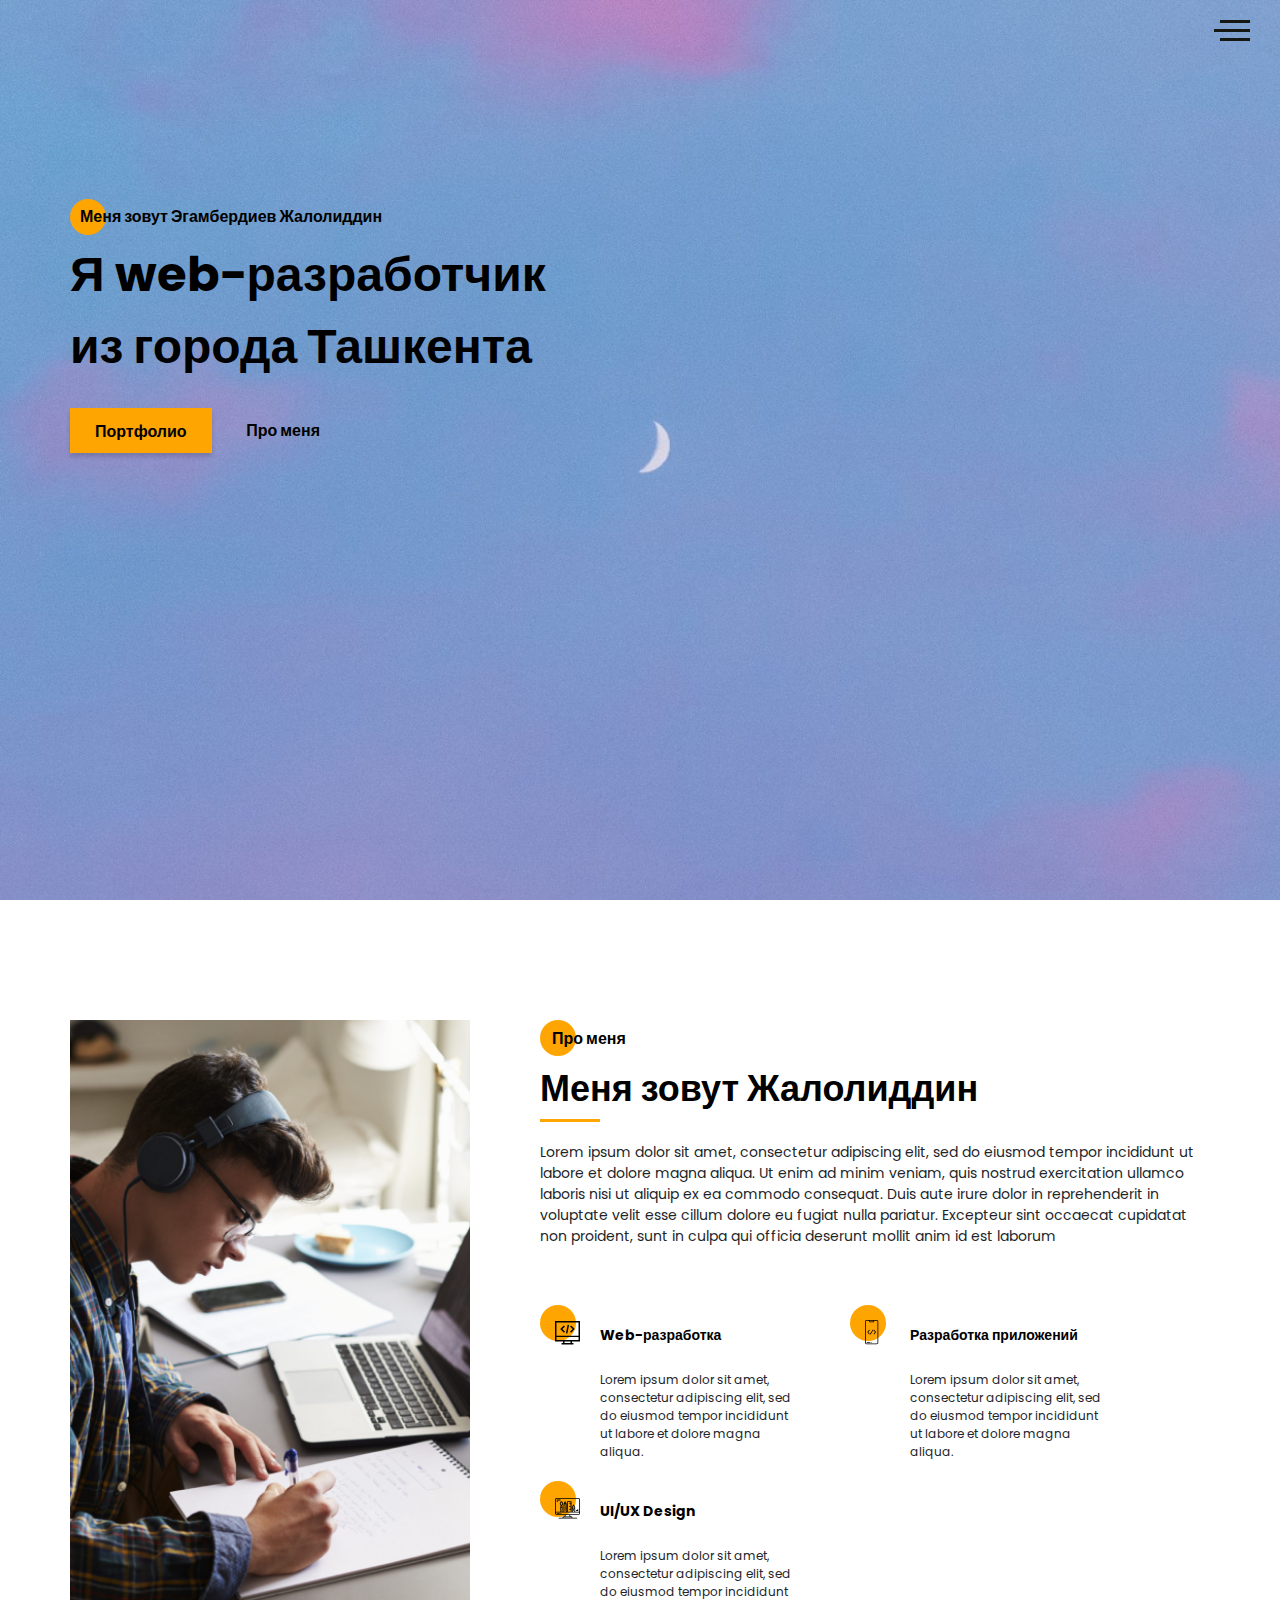
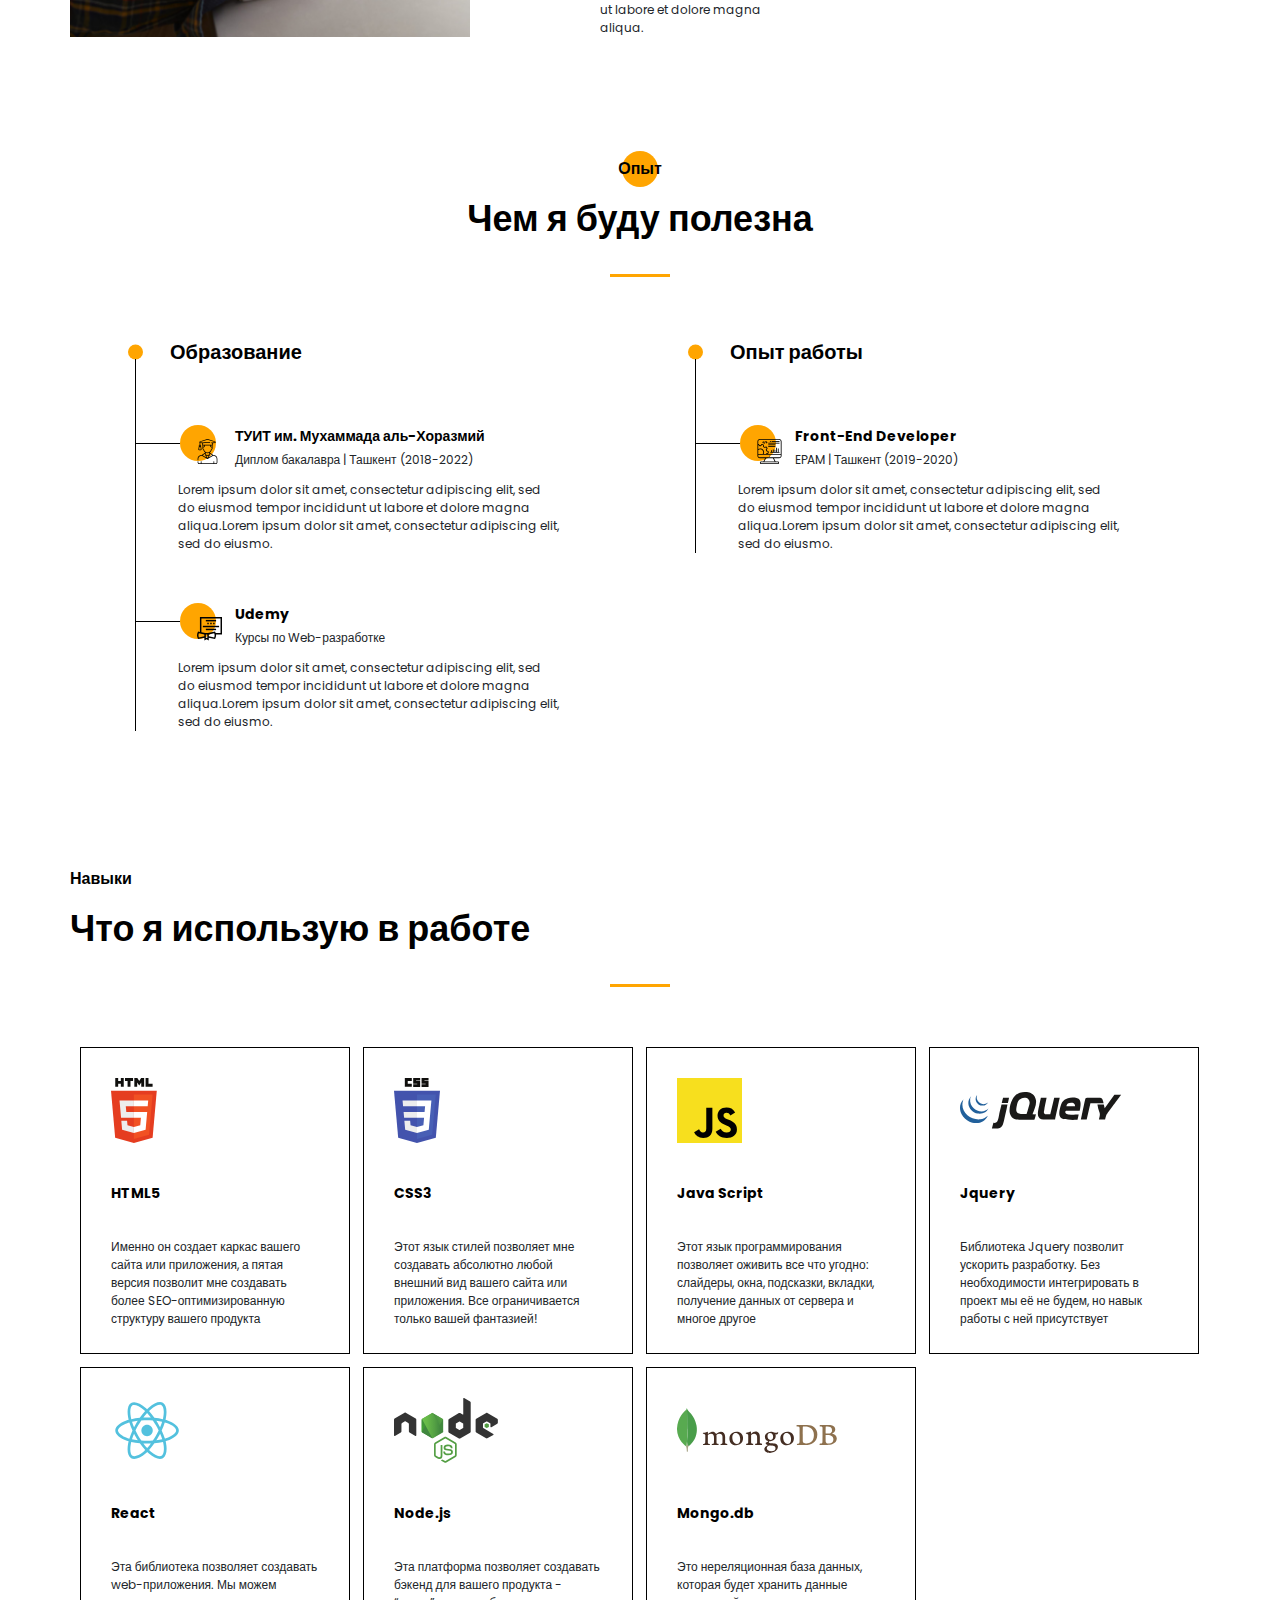
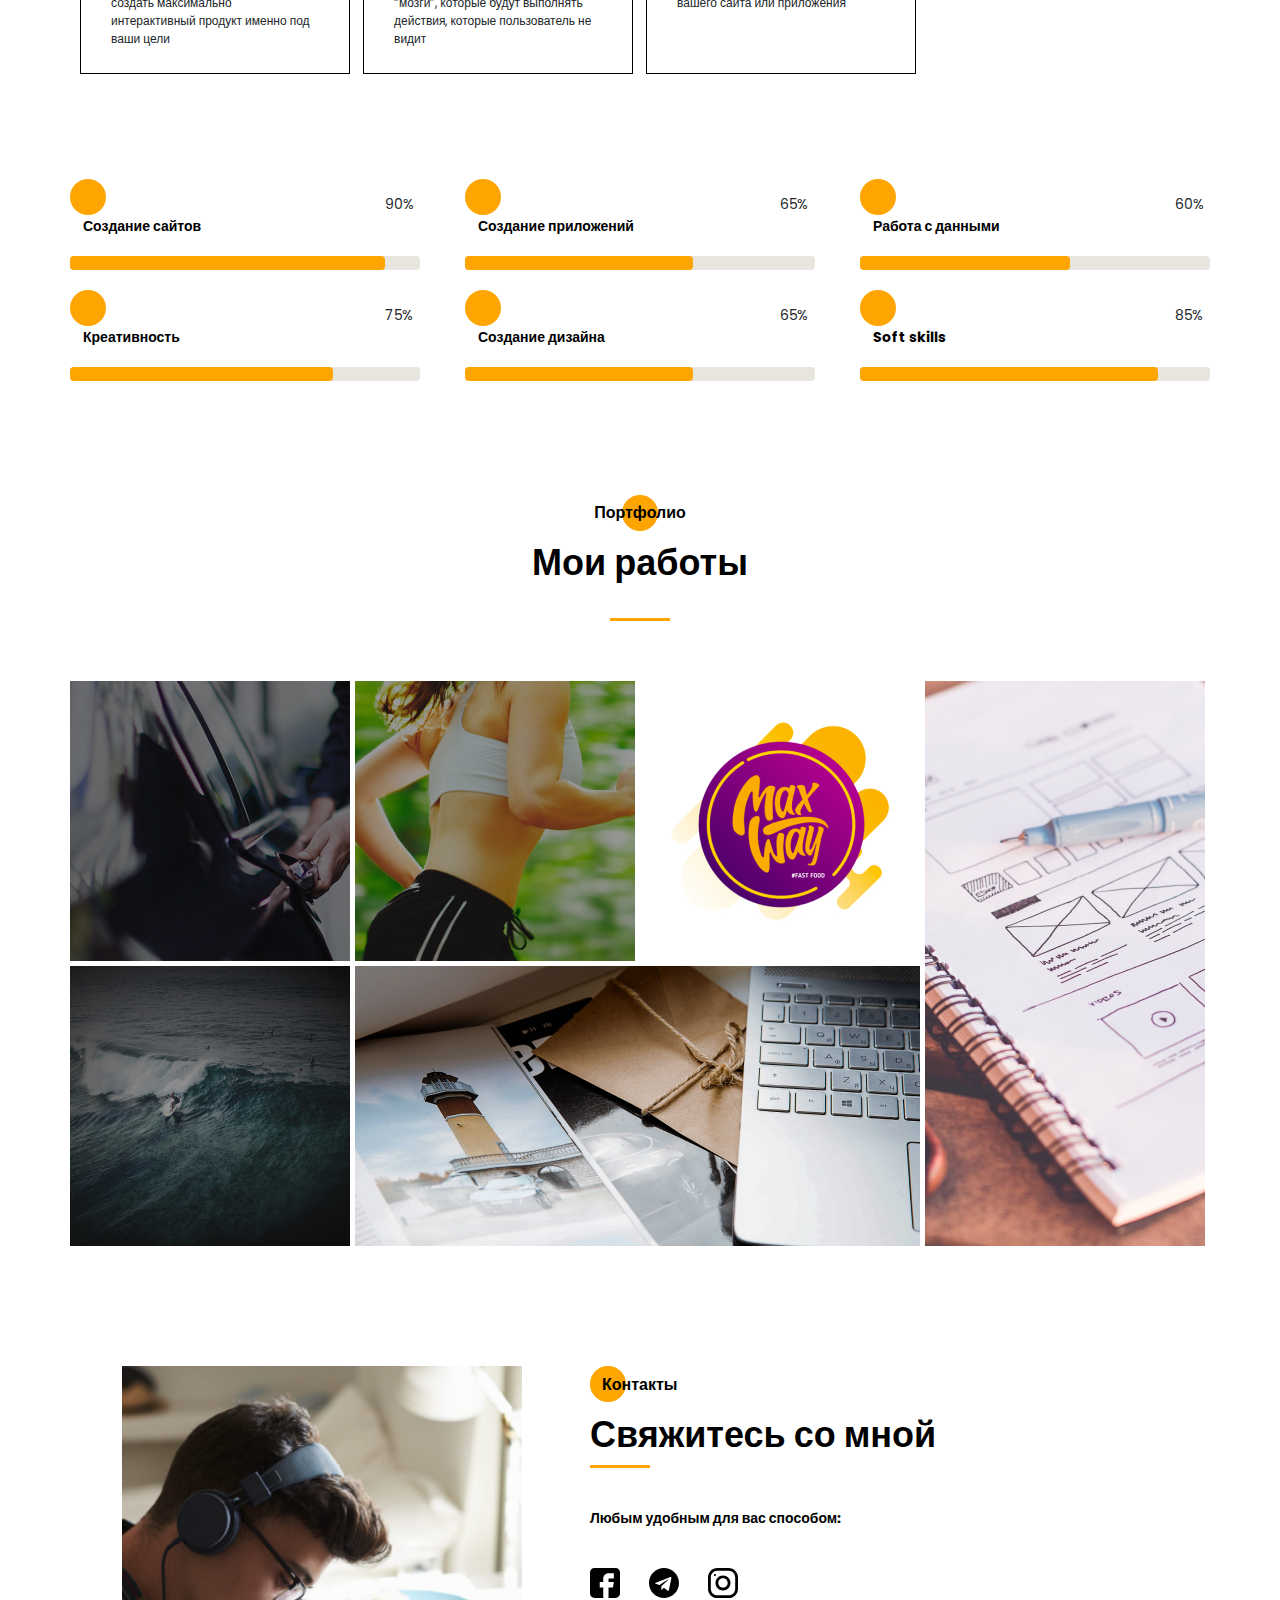
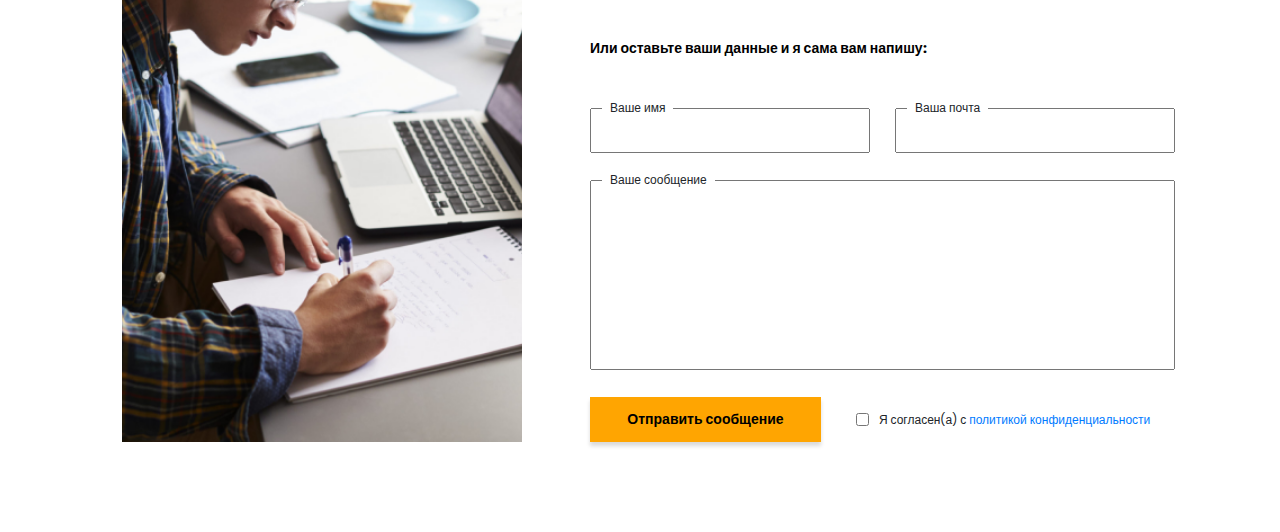
<file: index.html>
<!DOCTYPE html><html lang="ru"><head><meta name="msapplication-TileColor" content="#56dc97"><meta name="theme-color" content="#ffffff"><meta charset="UTF-8"><meta name="viewport" content="width=device-width,initial-scale=1"><meta http-equiv="X-UA-Compatible" content="ie=edge"><title>Portfolio</title><meta name="title" content="Мое портфолио"><meta name="description" content="Здесь вы сможете ознакомиться с моими работами и узнать больше обо мне"><!-- Open Graph / Facebook --><meta property="og:type" content="website"><meta property="og:url" content="https://metatags.io/"><meta property="og:title" content="Мое портфолио"><meta property="og:description" content="Здесь вы сможете ознакомиться с моими работами и узнать больше обо мне"><meta property="og:image" content="https://metatags.io/assets/meta-tags-16a33a6a8531e519cc0936fbba0ad904e52d35f34a46c97a2c9f6f7dd7d336f2.png"><!-- Twitter --><meta property="twitter:card" content="summary_large_image"><meta property="twitter:url" content="https://metatags.io/"><meta property="twitter:title" content="Мое портфолио"><meta property="twitter:description" content="Здесь вы сможете ознакомиться с моими работами и узнать больше обо мне"><meta property="twitter:image" content="https://metatags.io/assets/meta-tags-16a33a6a8531e519cc0936fbba0ad904e52d35f34a46c97a2c9f6f7dd7d336f2.png"><!-- Favicon  --><link rel="apple-touch-icon" sizes="57x57" href="icons/favicon//apple-icon-57x57.png"><link rel="apple-touch-icon" sizes="60x60" href="icons/favicon//apple-icon-60x60.png"><link rel="apple-touch-icon" sizes="72x72" href="icons/favicon//apple-icon-72x72.png"><link rel="apple-touch-icon" sizes="76x76" href="icons/favicon//apple-icon-76x76.png"><link rel="apple-touch-icon" sizes="114x114" href="icons/favicon//apple-icon-114x114.png"><link rel="apple-touch-icon" sizes="120x120" href="icons/favicon//apple-icon-120x120.png"><link rel="apple-touch-icon" sizes="144x144" href="icons/favicon//apple-icon-144x144.png"><link rel="apple-touch-icon" sizes="152x152" href="icons/favicon//apple-icon-152x152.png"><link rel="apple-touch-icon" sizes="180x180" href="icons/favicon//apple-icon-180x180.png"><link rel="icon" type="image/png" sizes="192x192" href="icons/favicon//android-icon-192x192.png"><link rel="icon" type="image/png" sizes="32x32" href="icons/favicon//favicon-32x32.png"><link rel="icon" type="image/png" sizes="96x96" href="icons/favicon//favicon-96x96.png"><link rel="icon" type="image/png" sizes="16x16" href="icons/favicon//favicon-16x16.png"><link rel="manifest" href="icons/favicon//manifest.json"><meta name="msapplication-TileColor" content="#ffffff"><meta name="msapplication-TileImage" content="icons/favicon//ms-icon-144x144.png"><meta name="theme-color" content="#ffffff"><link rel="stylesheet" href="css/style.min.css"></head><body><aside class="sidepanel"><a href="#" class="sidepanel__link"><svg width="20" height="20" viewBox="0 0 20 20" fill="none" xmlns="http://www.w3.org/2000/svg"><path d="M-7.46167e-07 2.92969L-1.28061e-07 17.0703C-5.74539e-08 18.6856 1.31439 20 2.92969 20L17.0703 20C18.6856 20 20 18.6856 20 17.0703L20 11.1719L12.9297 11.1719L12.9297 13.5156L9.41406 13.5156L9.41406 11.1719L7.03125 11.1719C5.09262 11.1719 3.51562 9.59488 3.51562 7.65625L3.51562 4.10156L7.03125 4.10156L7.03125 7.65625L9.41406 7.65625L9.41406 4.10156L12.9297 4.6875L12.9297 7.65625L20 7.65625L20 2.92969C20 1.31439 18.6856 -8.16774e-07 17.0703 -7.46167e-07L2.92969 -1.28061e-07C1.31439 -5.74539e-08 -8.16774e-07 1.31439 -7.46167e-07 2.92969Z" fill="#000"/></svg> </a><a href="#" class="sidepanel__link"><svg width="20" height="20" viewBox="0 0 20 20" fill="none" xmlns="http://www.w3.org/2000/svg"><path d="M-6.01032e-07 6.25L-2.73196e-07 13.75C-1.22337e-07 17.2012 2.79875 20 6.25 20L13.75 20C17.2013 20 20 17.2012 20 13.75L20 6.25C20 2.79875 17.2012 -7.51891e-07 13.75 -6.01032e-07L6.25 -2.73196e-07C2.79875 -1.22337e-07 -7.51891e-07 2.79875 -6.01032e-07 6.25ZM13.75 1.875C16.1625 1.875 18.125 3.8375 18.125 6.25L18.125 13.75C18.125 16.1625 16.1625 18.125 13.75 18.125L6.25 18.125C3.8375 18.125 1.875 16.1625 1.875 13.75L1.875 6.25C1.875 3.8375 3.8375 1.875 6.25 1.875L13.75 1.875Z" fill="#000"/><path d="M5 10C5 12.7612 7.23875 15 10 15C12.7613 15 15 12.7612 15 10C15 7.23875 12.7612 5 10 5C7.23875 5 5 7.23875 5 10ZM13.125 10C13.125 11.7225 11.7225 13.125 10 13.125C8.27625 13.125 6.875 11.7225 6.875 10C6.875 8.2775 8.27625 6.875 10 6.875C11.7225 6.875 13.125 8.2775 13.125 10Z" fill="#000"/><path d="M5.29123 4.625C5.29123 4.25704 4.99295 3.95875 4.62499 3.95875C4.25703 3.95875 3.95874 4.25704 3.95874 4.625C3.95874 4.99296 4.25703 5.29125 4.62499 5.29125C4.99295 5.29125 5.29123 4.99296 5.29123 4.625Z" fill="#000"/></svg> </a><a href="#" class="sidepanel__link"><svg width="19" height="20" viewBox="0 0 19 20" fill="none" xmlns="http://www.w3.org/2000/svg"><path d="M-4.37114e-07 10C-1.95608e-07 15.525 4.36167 20 9.74107 20C14.0457 20 17.6962 17.135 18.9832 13.1625C19.0749 12.6625 18.7734 12.4792 18.5148 12.4792C18.2835 12.4792 17.6706 12.4875 16.8585 12.4917C17.4459 15.2733 15.5517 15.86 15.5517 15.86C14.4274 16.315 14.1267 16.9725 14.1267 16.9725C13.5228 17.8783 13.5352 16.9025 13.5352 16.9025C13.603 15.8983 14.5389 15.3708 14.5389 15.3708C16.0283 14.4792 15.5979 13.03 15.3493 12.4583C14.719 12.3683 14.2903 12.1108 14.0466 11.825C13.8029 14.0458 12.9652 16.38 9.23304 16.38C8.16988 16.38 7.30085 15.9925 6.61933 15.3508C6.37316 15.4633 5.3827 15.8008 4.04116 15.2633C4.04116 15.2633 3.78012 14.4258 5.03988 12.5133C4.82345 11.7133 4.71606 10.8633 4.7111 10.0133C4.71606 9.16333 4.82345 8.31333 5.03988 7.51333C3.78012 5.61333 4.04116 4.77583 4.04116 4.77583C5.3827 4.23833 6.37316 4.57583 6.61933 4.67583C7.30085 4.03833 8.16988 3.65083 9.23304 3.65083C12.9752 3.65083 13.7987 5.98833 14.0383 8.21333C14.3307 7.86333 14.928 7.53833 15.8408 7.53833C17.1444 7.53833 18.1918 7.55083 18.5082 7.55083C18.7635 7.55083 19.0683 7.37583 18.9708 6.86333C17.692 2.8625 14.0391 -6.1367e-07 9.74107 -4.25796e-07C4.36167 -1.90655e-07 -6.7851e-07 4.4775 -4.37114e-07 10Z" fill="#000"/></svg></a><div class="sidepanel__divider"></div><div class="sidepanel__text"><span>Социальные сети</span></div></aside><div class="menu"><div class="menu__block"><div class="menu__close"><svg width="29" height="30" viewBox="0 0 29 30" fill="none" xmlns="http://www.w3.org/2000/svg"><path d="M17.1568 14.5231L28.4489 3.23075C29.1837 2.49623 29.1837 1.30861 28.4489 0.574085C27.7144 -0.160437 26.5267 -0.160437 25.7922 0.574085L14.4998 11.8665L3.20781 0.574085C2.47295 -0.160437 1.28567 -0.160437 0.551149 0.574085C-0.183716 1.30861 -0.183716 2.49623 0.551149 3.23075L11.8432 14.5231L0.551149 25.8155C-0.183716 26.55 -0.183716 27.7376 0.551149 28.4721C0.917206 28.8385 1.39852 29.0226 1.87948 29.0226C2.36045 29.0226 2.84141 28.8385 3.20781 28.4721L14.4998 17.1798L25.7922 28.4721C26.1586 28.8385 26.6396 29.0226 27.1205 29.0226C27.6015 29.0226 28.0825 28.8385 28.4489 28.4721C29.1837 27.7376 29.1837 26.55 28.4489 25.8155L17.1568 14.5231Z" fill="#000"/></svg></div><nav><ul class="menu__list"><li class="menu__link"><a href="#">ПРО МЕНЯ</a></li><li class="menu__link"><a href="#">МОЙ ОПЫТ</a></li><li class="menu__link"><a href="#">МОИ НАВЫКИ</a></li><li class="menu__link"><a href="#">МОИ РАБОТЫ</a></li><li class="menu__link"><a href="#">ПРАЙС-ЛИСТ</a></li><li class="menu__link"><a href="#">КОНТАКТЫ</a></li></ul></nav><div class="menu__social"><a href="#"><svg width="20" height="19" viewBox="0 0 20 19" fill="none" xmlns="http://www.w3.org/2000/svg"><path d="M10 0C4.475 0 0 4.36167 0 9.74107C0 14.0457 2.865 17.6962 6.8375 18.9832C7.3375 19.0749 7.52083 18.7734 7.52083 18.5148C7.52083 18.2835 7.5125 17.6706 7.50833 16.8585C4.72667 17.4459 4.14 15.5517 4.14 15.5517C3.685 14.4274 3.0275 14.1267 3.0275 14.1267C2.12167 13.5228 3.0975 13.5352 3.0975 13.5352C4.10167 13.603 4.62917 14.5389 4.62917 14.5389C5.52083 16.0283 6.97 15.5979 7.54167 15.3493C7.63167 14.719 7.88917 14.2903 8.175 14.0466C5.95417 13.8029 3.62 12.9652 3.62 9.23304C3.62 8.16988 4.0075 7.30085 4.64917 6.61934C4.53667 6.37317 4.19917 5.3827 4.73667 4.04116C4.73667 4.04116 5.57417 3.78012 7.48667 5.03988C8.28667 4.82345 9.13667 4.71606 9.98667 4.7111C10.8367 4.71606 11.6867 4.82345 12.4867 5.03988C14.3867 3.78012 15.2242 4.04116 15.2242 4.04116C15.7617 5.3827 15.4242 6.37317 15.3242 6.61934C15.9617 7.30085 16.3492 8.16988 16.3492 9.23304C16.3492 12.9752 14.0117 13.7987 11.7867 14.0383C12.1367 14.3307 12.4617 14.928 12.4617 15.8408C12.4617 17.1444 12.4492 18.1918 12.4492 18.5082C12.4492 18.7635 12.6242 19.0683 13.1367 18.9708C17.1375 17.692 20 14.0391 20 9.74107C20 4.36167 15.5225 0 10 0Z" fill="#000"/></svg> </a><a href="#"><svg width="20" height="20" viewBox="0 0 20 20" fill="none" xmlns="http://www.w3.org/2000/svg"><path d="M17.0698 0L2.9292 0C1.3139 0 -0.000488281 1.31439 -0.000488281 2.92969L-0.000488281 17.0703C-0.000488281 18.6856 1.3139 20 2.9292 20L8.82764 20L8.82764 12.9297L6.48389 12.9297L6.48389 9.41406L8.82764 9.41406L8.82764 7.03125C8.82764 5.09262 10.4046 3.51563 12.3433 3.51563L15.8979 3.51563L15.8979 7.03125L12.3433 7.03125L12.3433 9.41406L15.8979 9.41406L15.312 12.9297L12.3433 12.9297L12.3433 20L17.0698 20C18.6851 20 19.9995 18.6856 19.9995 17.0703L19.9995 2.92969C19.9995 1.31439 18.6851 0 17.0698 0Z" fill="#000"/></svg> </a><a href="#"><svg width="20" height="20" viewBox="0 0 20 20" fill="none" xmlns="http://www.w3.org/2000/svg"><path d="M-6.01032e-07 6.25L-2.73196e-07 13.75C-1.22337e-07 17.2012 2.79875 20 6.25 20L13.75 20C17.2013 20 20 17.2012 20 13.75L20 6.25C20 2.79875 17.2012 -7.51891e-07 13.75 -6.01032e-07L6.25 -2.73196e-07C2.79875 -1.22337e-07 -7.51891e-07 2.79875 -6.01032e-07 6.25ZM13.75 1.875C16.1625 1.875 18.125 3.8375 18.125 6.25L18.125 13.75C18.125 16.1625 16.1625 18.125 13.75 18.125L6.25 18.125C3.8375 18.125 1.875 16.1625 1.875 13.75L1.875 6.25C1.875 3.8375 3.8375 1.875 6.25 1.875L13.75 1.875Z" fill="black"/><path d="M5 10C5 12.7612 7.23875 15 10 15C12.7613 15 15 12.7612 15 10C15 7.23875 12.7612 5 10 5C7.23875 5 5 7.23875 5 10ZM13.125 10C13.125 11.7225 11.7225 13.125 10 13.125C8.27625 13.125 6.875 11.7225 6.875 10C6.875 8.2775 8.27625 6.875 10 6.875C11.7225 6.875 13.125 8.2775 13.125 10Z" fill="#000"/><path d="M5.29123 4.625C5.29123 4.25704 4.99295 3.95875 4.62499 3.95875C4.25703 3.95875 3.95874 4.25704 3.95874 4.625C3.95874 4.99296 4.25703 5.29125 4.62499 5.29125C4.99295 5.29125 5.29123 4.99296 5.29123 4.625Z" fill="#000"/></svg></a></div></div><div class="menu__overlay"></div></div><section class="promo"><div class="hamburger"><span></span> <span class="long"></span> <span></span></div><div class="container"><div class="title title_fz16 promo__subtitile">Меня зовут Эгамбердиев Жалолиддин</div><h1 class="title_fz48 promo__title">Я web-разработчик<br>из города Ташкента</h1><div class="promo__btns"><a href="#" class="promo__link btn">Портфолио</a> <a href="#" class="promo__link">Про меня</a></div></div></section><section class="about"><div class="container"><div class="about__wrapper"><div class="about__photo"><img src="img/main_photo.jpg" alt="photo" class="about__photo"></div><div class="about__descr"><h2 class="title title_fz16 about__title">Про меня</h2><div class="title title_fz36 about__subtitle">Меня зовут Жалолиддин</div><div class="divider"></div><p class="about__text">Lorem ipsum dolor sit amet, consectetur adipiscing elit, sed do eiusmod tempor incididunt ut labore et dolore magna aliqua. Ut enim ad minim veniam, quis nostrud exercitation ullamco laboris nisi ut aliquip ex ea commodo consequat. Duis aute irure dolor in reprehenderit in voluptate velit esse cillum dolore eu fugiat nulla pariatur. Excepteur sint occaecat cupidatat non proident, sunt in culpa qui officia deserunt mollit anim id est laborum</p></div><div class="about__skills"><div class="about__skills-item"><div class="about__skills-circle"><img src="icons/about_me/web_development.svg" alt="web-dev"></div><div><div class="title title_fz14">Web-разработка</div><div class="about__skills-text">Lorem ipsum dolor sit amet, consectetur adipiscing elit, sed do eiusmod tempor incididunt ut labore et dolore magna aliqua.</div></div></div><div class="about__skills-item"><div class="about__skills-circle"><img src="icons/about_me/mobile_dev.svg" alt="mobile-dev"></div><div><div class="title title_fz14">Разработка приложений</div><div class="about__skills-text">Lorem ipsum dolor sit amet, consectetur adipiscing elit, sed do eiusmod tempor incididunt ut labore et dolore magna aliqua.</div></div></div><div class="about__skills-item"><div class="about__skills-circle"><img src="icons/about_me/design.svg" alt="design"></div><div><div class="title title_fz14">UI/UX Design</div><div class="about__skills-text">Lorem ipsum dolor sit amet, consectetur adipiscing elit, sed do eiusmod tempor incididunt ut labore et dolore magna aliqua.</div></div></div></div></div></div></section><section class="resume"><div class="container"><h2 class="title title_fz16 resume__title">Опыт</h2><div class="title title_fz36 resume__subtitle">Чем я буду полезна</div><div class="divider"></div><div class="resume__wrapper"><div class="resume__column"><h3 class="title title_fz20 resume__column-title">Образование</h3><ul><li><div class="resume__item"><div class="resume__item-head"><div class="resume__item-icon"><img src="icons/experience/university.svg" alt="university"></div><h4 class="title title_fz14">ТУИТ им. Мухаммада аль-Хоразмий</h4><div class="resume__item-location">Диплом бакалавра | Ташкент (2018-2022)</div></div><div class="resume__item-body">Lorem ipsum dolor sit amet, consectetur adipiscing elit, sed do eiusmod tempor incididunt ut labore et dolore magna aliqua.Lorem ipsum dolor sit amet, consectetur adipiscing elit, sed do eiusmo.</div></div></li><li><div class="resume__item"><div class="resume__item-head"><div class="resume__item-icon"><img src="icons/experience/courses.svg" alt="courses"></div><h4 class="title title_fz14">Udemy</h4><div class="resume__item-location">Курсы по Web-разработке</div></div><div class="resume__item-body">Lorem ipsum dolor sit amet, consectetur adipiscing elit, sed do eiusmod tempor incididunt ut labore et dolore magna aliqua.Lorem ipsum dolor sit amet, consectetur adipiscing elit, sed do eiusmo.</div></div></li></ul></div><div class="resume__column"><h3 class="title title_fz20 resume__column-title">Опыт работы</h3><ul><li><div class="resume__item"><div class="resume__item-head"><div class="resume__item-icon"><img src="icons/experience/developer.svg" alt="developer"></div><h4 class="title title_fz14">Front-End Developer</h4><div class="resume__item-location">EPAM | Ташкент (2019-2020)</div></div><div class="resume__item-body">Lorem ipsum dolor sit amet, consectetur adipiscing elit, sed do eiusmod tempor incididunt ut labore et dolore magna aliqua.Lorem ipsum dolor sit amet, consectetur adipiscing elit, sed do eiusmo.</div></div></li></ul></div></div></div></section><section class="skills"><div class="container"><h2 class="title title_fz16 skills__title">Навыки</h2><div class="title title_fz36 skills__subtitle">Что я использую в работе</div><div class="divider"></div><div class="skills__items"><div class="skills__item"><div class="skills__item-img"><img src="icons/skills/html5.svg" alt="html5"></div><h3 class="title title_fz14">HTML5</h3><p>Именно он создает каркас вашего сайта или приложения, а пятая версия позволит мне создавать более SEO-оптимизированную структуру вашего продукта</p></div><div class="skills__item"><div class="skills__item-img"><img src="icons/skills/css3.svg" alt="css3"></div><h3 class="title title_fz14">CSS3</h3><p>Этот язык стилей позволяет мне создавать абсолютно любой внешний вид вашего сайта или приложения. Все ограничивается только вашей фантазией!</p></div><div class="skills__item"><div class="skills__item-img"><img src="icons/skills/js.svg" alt="java script"></div><h3 class="title title_fz14">Java Script</h3><p>Этот язык программирования позволяет оживить все что угодно: слайдеры, окна, подсказки, вкладки, получение данных от сервера и многое другое</p></div><div class="skills__item"><div class="skills__item-img"><img src="icons/skills/jquery.svg" alt="Jquery"></div><h3 class="title title_fz14">Jquery</h3><p>Библиотека Jquery позволит ускорить разработку. Без необходимости интегрировать в проект мы её не будем, но навык работы с ней присутствует</p></div><div class="skills__item"><div class="skills__item-img"><img src="icons/skills/react.svg" alt="React"></div><h3 class="title title_fz14">React</h3><p>Эта библиотека позволяет создавать web-приложения. Мы можем создать максимально интерактивный продукт именно под ваши цели</p></div><div class="skills__item"><div class="skills__item-img"><img src="icons/skills/node.js.svg" alt="Node.js"></div><h3 class="title title_fz14">Node.js</h3><p>Эта платформа позволяет создавать бэкенд для вашего продукта - “мозги”, которые будут выполнять действия, которые пользователь не видит</p></div><div class="skills__item"><div class="skills__item-img"><img src="icons/skills/mongo.db.svg" alt="Mongo.db"></div><h3 class="title title_fz14">Mongo.db</h3><p>Это нереляционная база данных, которая будет хранить данные вашего сайта или приложения</p></div></div><div class="skills__ratings"><div class="skills__ratings-item"><div class="title title_fz14 skills__ratings-title">Создание сайтов</div><div class="skills__ratings-counter">90%</div><div class="skills__ratings-line"><span></span></div></div><div class="skills__ratings-item"><div class="title title_fz14 skills__ratings-title">Создание приложений</div><div class="skills__ratings-counter">65%</div><div class="skills__ratings-line"><span></span></div></div><div class="skills__ratings-item"><div class="title title_fz14 skills__ratings-title">Работа с данными</div><div class="skills__ratings-counter">60%</div><div class="skills__ratings-line"><span></span></div></div><div class="skills__ratings-item"><div class="title title_fz14 skills__ratings-title">Креативность</div><div class="skills__ratings-counter">75%</div><div class="skills__ratings-line"><span></span></div></div><div class="skills__ratings-item"><div class="title title_fz14 skills__ratings-title">Создание дизайна</div><div class="skills__ratings-counter">65%</div><div class="skills__ratings-line"><span></span></div></div><div class="skills__ratings-item"><div class="title title_fz14 skills__ratings-title">Soft skills</div><div class="skills__ratings-counter">85%</div><div class="skills__ratings-line"><span></span></div></div></div></div></section><section class="portfolio"><div class="container"><h2 class="title title_fz16 title__section-title">Портфолио</h2><div class="title title_fz36 title__section-subtitle">Мои работы</div><div class="divider"></div><div class="portfolio__wrapper"><a target="_blank" href="https://uber-taxi.netlify.app/#" class="portfolio__item"><img src="img/works/uber.jpg" alt="uber"> </a><a href="#" class="portfolio__item"><img src="img/works/pulse.jpg" alt="pulse"> </a><a target="_blank" href="https://maxwayone.netlify.app/#" class="portfolio__item"><img src="img/works/maxway.jpg" alt="test"> </a><a href="#" class="portfolio__item vertical"><img src="img/works/plans.jpg" alt="test"> </a><a target="_blank" href="https://go-surf-go.netlify.app/" class="portfolio__item"><img src="img/works/header-bg.jpg" alt="test"> </a><a href="#" class="portfolio__item horizonal"><img src="img/works/mac.jpg" alt="test"></a></div></div></section><!-- <section class="price">
        <div class="container">
            <h2 class="title title_fz16 title__section-title">Прайс-лист</h2>
            <div class="divider"></div>
    
            <div class="price__wrapper">
                <div class="price__item">
                    <div class="price__type">Landing-page</div>
                    <div class="price__count">от  95$.</div>
                    <div class="price__descr">
                        Одностраничный сайт для презентации услуг/товаров/...
                    </div>
                </div>
                <div class="price__item">
                    <div class="price__type">Web-приложение</div>
                    <div class="price__count">от 290$.</div>
                    <div class="price__descr">
                        Приложение внутри браузера для лучшего комфорта
                    </div>
                </div>
                <div class="price__item">
                    <div class="price__type">Корпоративный сайт</div>
                    <div class="price__count">от 250$.</div>
                    <div class="price__descr">
                        Сайт для вашего бизнеса или компании
                    </div>
                </div>
                <div class="price__item">
                    <div class="price__type">Android/IOS Приложение</div>
                    <div class="price__count">от 180$.</div>
                    <div class="price__descr">
                        Приложение для смартфона любой ОС
                    </div>
                </div>
                <div class="price__item">
                    <div class="price__type">Интернет-магазин</div>
                    <div class="price__count">от 360$.</div>
                    <div class="price__descr">
                        Инструмент для ваших продаж в сети
                    </div>
                </div>
                <div class="price__item">
                    <div class="price__type">Дизайн</div>
                    <div class="price__count">Индивидуально</div>
                    <div class="price__descr">
                        Создам дизайн для вашего сайта/приложения...
                    </div>
                </div>
            </div>
        </div>
    </section> --><section class="contacts"><div class="container"><div class="contacts__wrapper"><div class="contacts__photo"><img src="img/main_photo.jpg" alt="photo"></div><div class="contacts__descr"><h2 class="title title_fz16 contacts__title">Контакты</h2><div class="title title_fz36 contacts__subtitle">Свяжитесь со мной</div><div class="divider"></div><div class="title title_fz14 contacts__text">Любым удобным для вас способом:</div><div class="contacts__social"><a href="#" class="contacts__link"><img src="icons/social/facebook_straight.svg" alt="facebook"> </a><a target="_blank" href="https://t.me/jaloldcoder" class="contacts__link"><img src="icons/social/telegram.svg" alt="telegram"> </a><a href="#" class="contacts__link"><img src="icons/social/instagram_straight.svg" alt="instagram"></a></div><div class="title title_fz14 contacts__text">Или оставьте ваши данные и я сама вам напишу:</div><form action="#" class="contacts__form"><div class="contacts__input"><input required name="name" id="name" type="text"> <label for="name">Ваше имя</label></div><div class="contacts__input"><input required name="email" id="email" type="email"> <label for="email">Ваша почта</label></div><div class="contacts__textarea"><textarea name="text" id="text"></textarea> <label for="text">Ваше сообщение</label></div><div class="contacts__triggers"><button class="contacts__btn btn">Отправить сообщение</button><div class="contacts__policy"><input required type="checkbox"> <span>Я согласен(а) с <a target="_blank" href="/policy.html">политикой конфиденциальности</a></span></div></div></form></div></div></div></section><script src="js/script.js"></script></body></html>
</file>
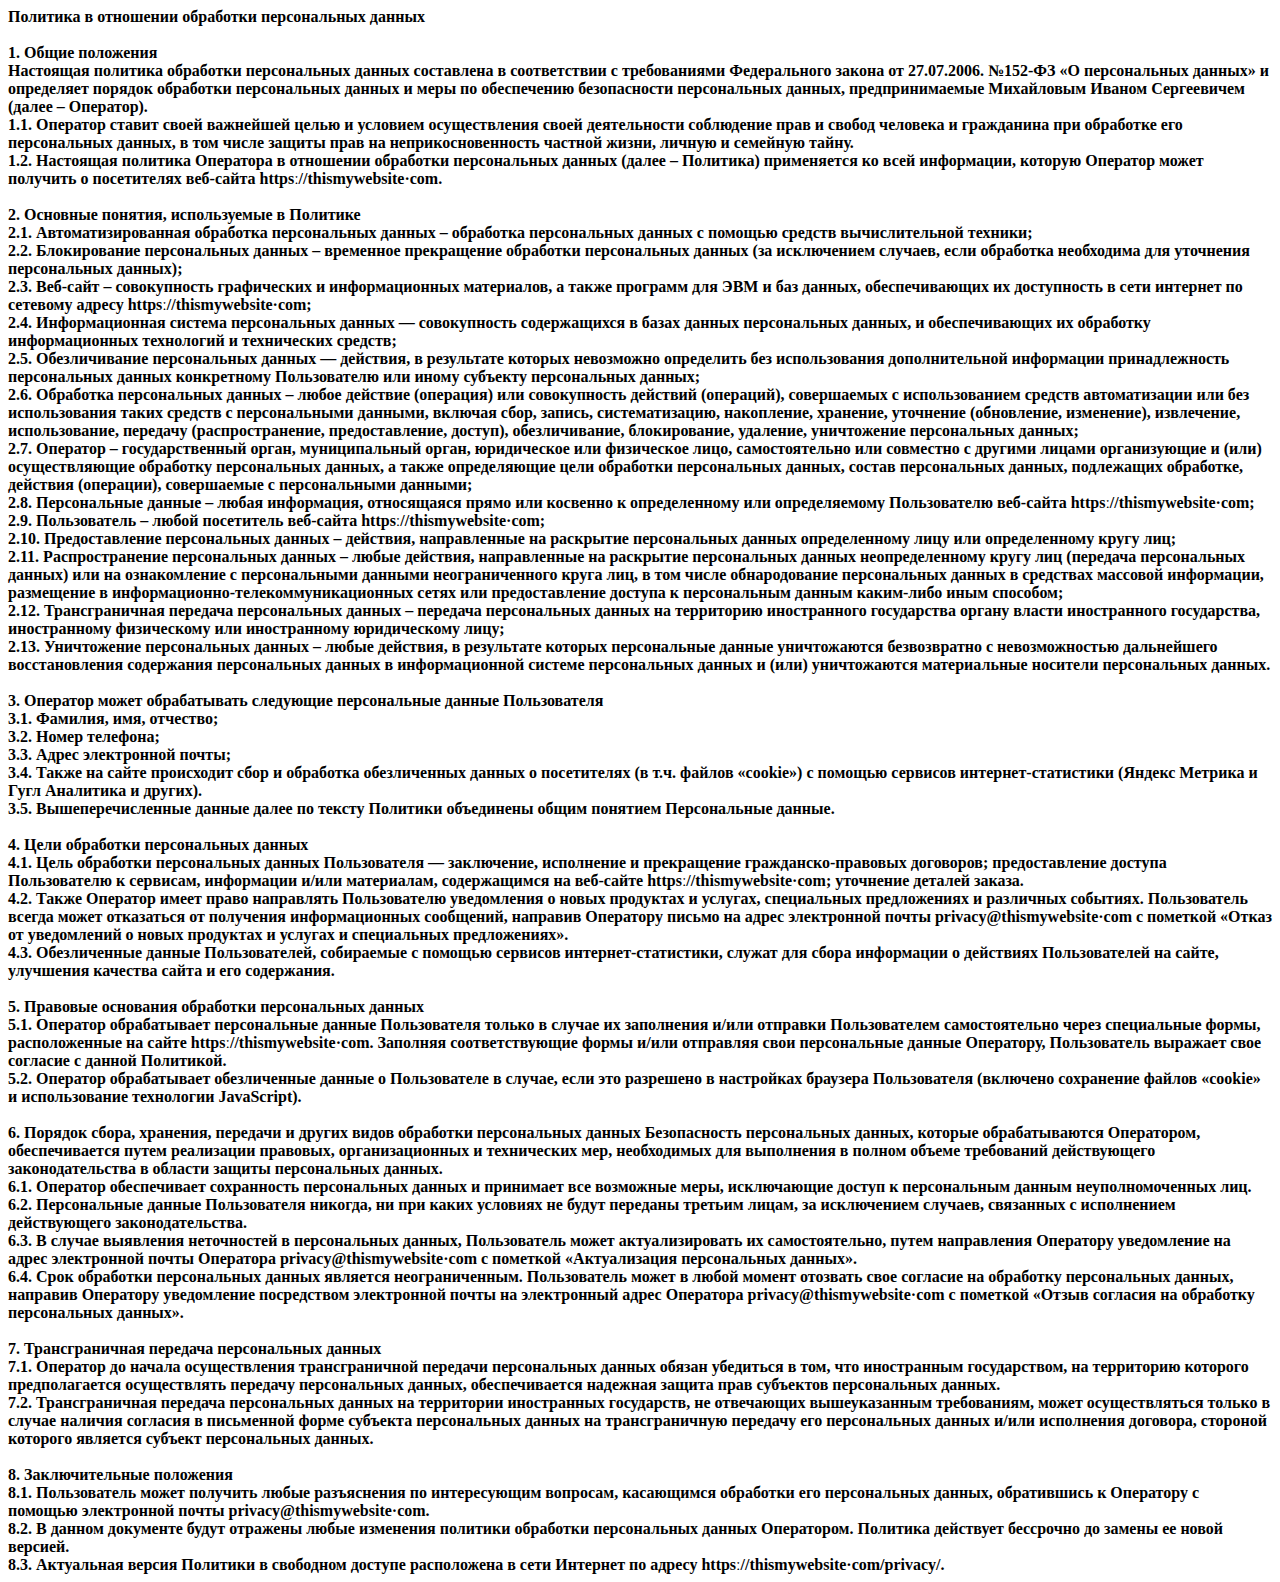
<file: policy.html>
<!DOCTYPE html><html lang="ru"><head><meta charset="UTF-8"><meta http-equiv="X-UA-Compatible" content="IE=edge"><meta name="viewport" content="width=device-width,initial-scale=1"><title>Policy</title><!-- Favicon  --><link rel="apple-touch-icon" sizes="57x57" href="icons/favicon//apple-icon-57x57.png"><link rel="apple-touch-icon" sizes="60x60" href="icons/favicon//apple-icon-60x60.png"><link rel="apple-touch-icon" sizes="72x72" href="icons/favicon//apple-icon-72x72.png"><link rel="apple-touch-icon" sizes="76x76" href="icons/favicon//apple-icon-76x76.png"><link rel="apple-touch-icon" sizes="114x114" href="icons/favicon//apple-icon-114x114.png"><link rel="apple-touch-icon" sizes="120x120" href="icons/favicon//apple-icon-120x120.png"><link rel="apple-touch-icon" sizes="144x144" href="icons/favicon//apple-icon-144x144.png"><link rel="apple-touch-icon" sizes="152x152" href="icons/favicon//apple-icon-152x152.png"><link rel="apple-touch-icon" sizes="180x180" href="icons/favicon//apple-icon-180x180.png"><link rel="icon" type="image/png" sizes="192x192" href="icons/favicon//android-icon-192x192.png"><link rel="icon" type="image/png" sizes="32x32" href="icons/favicon//favicon-32x32.png"><link rel="icon" type="image/png" sizes="96x96" href="icons/favicon//favicon-96x96.png"><link rel="icon" type="image/png" sizes="16x16" href="icons/favicon//favicon-16x16.png"><link rel="manifest" href="icons/favicon//manifest.json"><meta name="msapplication-TileColor" content="#ffffff"><meta name="msapplication-TileImage" content="icons/favicon//ms-icon-144x144.png"><meta name="theme-color" content="#ffffff"></head><body style="font-weight: bold;
             font-size: 16px;
             padding-top: -20px;">Политика в отношении обработки персональных данных<br><br>1. Общие положения<br>Настоящая политика обработки персональных данных составлена в соответствии с требованиями Федерального закона от 27.07.2006. №152-ФЗ «О персональных данных» и определяет порядок обработки персональных данных и меры по обеспечению безопасности персональных данных, предпринимаемые Михайловым Иваном Сергеевичем (далее – Оператор).<br>1.1. Оператор ставит своей важнейшей целью и условием осуществления своей деятельности соблюдение прав и свобод человека и гражданина при обработке его персональных данных, в том числе защиты прав на неприкосновенность частной жизни, личную и семейную тайну.<br>1.2. Настоящая политика Оператора в отношении обработки персональных данных (далее – Политика) применяется ко всей информации, которую Оператор может получить о посетителях веб-сайта httpsː//thismywebsite·com.<br><br>2. Основные понятия, используемые в Политике<br>2.1. Автоматизированная обработка персональных данных – обработка персональных данных с помощью средств вычислительной техники;<br>2.2. Блокирование персональных данных – временное прекращение обработки персональных данных (за исключением случаев, если обработка необходима для уточнения персональных данных);<br>2.3. Веб-сайт – совокупность графических и информационных материалов, а также программ для ЭВМ и баз данных, обеспечивающих их доступность в сети интернет по сетевому адресу httpsː//thismywebsite·com;<br>2.4. Информационная система персональных данных — совокупность содержащихся в базах данных персональных данных, и обеспечивающих их обработку информационных технологий и технических средств;<br>2.5. Обезличивание персональных данных — действия, в результате которых невозможно определить без использования дополнительной информации принадлежность персональных данных конкретному Пользователю или иному субъекту персональных данных;<br>2.6. Обработка персональных данных – любое действие (операция) или совокупность действий (операций), совершаемых с использованием средств автоматизации или без использования таких средств с персональными данными, включая сбор, запись, систематизацию, накопление, хранение, уточнение (обновление, изменение), извлечение, использование, передачу (распространение, предоставление, доступ), обезличивание, блокирование, удаление, уничтожение персональных данных;<br>2.7. Оператор – государственный орган, муниципальный орган, юридическое или физическое лицо, самостоятельно или совместно с другими лицами организующие и (или) осуществляющие обработку персональных данных, а также определяющие цели обработки персональных данных, состав персональных данных, подлежащих обработке, действия (операции), совершаемые с персональными данными;<br>2.8. Персональные данные – любая информация, относящаяся прямо или косвенно к определенному или определяемому Пользователю веб-сайта httpsː//thismywebsite·com;<br>2.9. Пользователь – любой посетитель веб-сайта httpsː//thismywebsite·com;<br>2.10. Предоставление персональных данных – действия, направленные на раскрытие персональных данных определенному лицу или определенному кругу лиц;<br>2.11. Распространение персональных данных – любые действия, направленные на раскрытие персональных данных неопределенному кругу лиц (передача персональных данных) или на ознакомление с персональными данными неограниченного круга лиц, в том числе обнародование персональных данных в средствах массовой информации, размещение в информационно-телекоммуникационных сетях или предоставление доступа к персональным данным каким-либо иным способом;<br>2.12. Трансграничная передача персональных данных – передача персональных данных на территорию иностранного государства органу власти иностранного государства, иностранному физическому или иностранному юридическому лицу;<br>2.13. Уничтожение персональных данных – любые действия, в результате которых персональные данные уничтожаются безвозвратно с невозможностью дальнейшего восстановления содержания персональных данных в информационной системе персональных данных и (или) уничтожаются материальные носители персональных данных.<br><br>3. Оператор может обрабатывать следующие персональные данные Пользователя<br>3.1. Фамилия, имя, отчество;<br>3.2. Номер телефона;<br>3.3. Адрес электронной почты;<br>3.4. Также на сайте происходит сбор и обработка обезличенных данных о посетителях (в т.ч. файлов «cookie») с помощью сервисов интернет-статистики (Яндекс Метрика и Гугл Аналитика и других).<br>3.5. Вышеперечисленные данные далее по тексту Политики объединены общим понятием Персональные данные.<br><br>4. Цели обработки персональных данных<br>4.1. Цель обработки персональных данных Пользователя — заключение, исполнение и прекращение гражданско-правовых договоров; предоставление доступа Пользователю к сервисам, информации и/или материалам, содержащимся на веб-сайте httpsː//thismywebsite·com; уточнение деталей заказа.<br>4.2. Также Оператор имеет право направлять Пользователю уведомления о новых продуктах и услугах, специальных предложениях и различных событиях. Пользователь всегда может отказаться от получения информационных сообщений, направив Оператору письмо на адрес электронной почты privacy@thismywebsite·com с пометкой «Отказ от уведомлений о новых продуктах и услугах и специальных предложениях».<br>4.3. Обезличенные данные Пользователей, собираемые с помощью сервисов интернет-статистики, служат для сбора информации о действиях Пользователей на сайте, улучшения качества сайта и его содержания.<br><br>5. Правовые основания обработки персональных данных<br>5.1. Оператор обрабатывает персональные данные Пользователя только в случае их заполнения и/или отправки Пользователем самостоятельно через специальные формы, расположенные на сайте httpsː//thismywebsite·com. Заполняя соответствующие формы и/или отправляя свои персональные данные Оператору, Пользователь выражает свое согласие с данной Политикой.<br>5.2. Оператор обрабатывает обезличенные данные о Пользователе в случае, если это разрешено в настройках браузера Пользователя (включено сохранение файлов «cookie» и использование технологии JavaScript).<br><br>6. Порядок сбора, хранения, передачи и других видов обработки персональных данных Безопасность персональных данных, которые обрабатываются Оператором, обеспечивается путем реализации правовых, организационных и технических мер, необходимых для выполнения в полном объеме требований действующего законодательства в области защиты персональных данных.<br>6.1. Оператор обеспечивает сохранность персональных данных и принимает все возможные меры, исключающие доступ к персональным данным неуполномоченных лиц.<br>6.2. Персональные данные Пользователя никогда, ни при каких условиях не будут переданы третьим лицам, за исключением случаев, связанных с исполнением действующего законодательства.<br>6.3. В случае выявления неточностей в персональных данных, Пользователь может актуализировать их самостоятельно, путем направления Оператору уведомление на адрес электронной почты Оператора privacy@thismywebsite·com с пометкой «Актуализация персональных данных».<br>6.4. Срок обработки персональных данных является неограниченным. Пользователь может в любой момент отозвать свое согласие на обработку персональных данных, направив Оператору уведомление посредством электронной почты на электронный адрес Оператора privacy@thismywebsite·com с пометкой «Отзыв согласия на обработку персональных данных».<br><br>7. Трансграничная передача персональных данных<br>7.1. Оператор до начала осуществления трансграничной передачи персональных данных обязан убедиться в том, что иностранным государством, на территорию которого предполагается осуществлять передачу персональных данных, обеспечивается надежная защита прав субъектов персональных данных.<br>7.2. Трансграничная передача персональных данных на территории иностранных государств, не отвечающих вышеуказанным требованиям, может осуществляться только в случае наличия согласия в письменной форме субъекта персональных данных на трансграничную передачу его персональных данных и/или исполнения договора, стороной которого является субъект персональных данных.<br><br>8. Заключительные положения<br>8.1. Пользователь может получить любые разъяснения по интересующим вопросам, касающимся обработки его персональных данных, обратившись к Оператору с помощью электронной почты privacy@thismywebsite·com.<br>8.2. В данном документе будут отражены любые изменения политики обработки персональных данных Оператором. Политика действует бессрочно до замены ее новой версией.<br>8.3. Актуальная версия Политики в свободном доступе расположена в сети Интернет по адресу httpsː//thismywebsite·com/privacy/.</body></html>
</file>
<file: css/style.min.css>
/*!
 * Bootstrap Reboot v4.3.1 (https://getbootstrap.com/)
 * Copyright 2011-2019 The Bootstrap Authors
 * Copyright 2011-2019 Twitter, Inc.
 * Licensed under MIT (https://github.com/twbs/bootstrap/blob/master/LICENSE)
 * Forked from Normalize.css, licensed MIT (https://github.com/necolas/normalize.css/blob/master/LICENSE.md)
 */@import url(https://fonts.googleapis.com/css2?family=Poppins:wght@500;700&display=swap);*,::after,::before{box-sizing:border-box}html{font-family:sans-serif;line-height:1.15;-webkit-text-size-adjust:100%;-webkit-tap-highlight-color:transparent}article,aside,figcaption,figure,footer,header,hgroup,main,nav,section{display:block}body{margin:0;font-family:-apple-system,BlinkMacSystemFont,"Segoe UI",Roboto,"Helvetica Neue",Arial,"Noto Sans",sans-serif,"Apple Color Emoji","Segoe UI Emoji","Segoe UI Symbol","Noto Color Emoji";font-size:1rem;font-weight:400;line-height:1.5;color:#212529;text-align:left;background-color:#fff}[tabindex="-1"]:focus{outline:0!important}hr{box-sizing:content-box;height:0;overflow:visible}h1,h2,h3,h4,h5,h6{margin-top:0;margin-bottom:.5rem}p{margin-top:0;margin-bottom:1rem}abbr[data-original-title],abbr[title]{text-decoration:underline;-webkit-text-decoration:underline dotted;text-decoration:underline dotted;cursor:help;border-bottom:0;-webkit-text-decoration-skip-ink:none;text-decoration-skip-ink:none}address{margin-bottom:1rem;font-style:normal;line-height:inherit}dl,ol,ul{margin-top:0;margin-bottom:1rem}ol ol,ol ul,ul ol,ul ul{margin-bottom:0}dt{font-weight:700}dd{margin-bottom:.5rem;margin-left:0}blockquote{margin:0 0 1rem}b,strong{font-weight:bolder}small{font-size:80%}sub,sup{position:relative;font-size:75%;line-height:0;vertical-align:baseline}sub{bottom:-.25em}sup{top:-.5em}a{color:#007bff;text-decoration:none;background-color:transparent}a:hover{color:#0056b3;text-decoration:underline}a:not([href]):not([tabindex]){color:inherit;text-decoration:none}a:not([href]):not([tabindex]):focus,a:not([href]):not([tabindex]):hover{color:inherit;text-decoration:none}a:not([href]):not([tabindex]):focus{outline:0}code,kbd,pre,samp{font-family:SFMono-Regular,Menlo,Monaco,Consolas,"Liberation Mono","Courier New",monospace;font-size:1em}pre{margin-top:0;margin-bottom:1rem;overflow:auto}figure{margin:0 0 1rem}img{vertical-align:middle;border-style:none}svg{overflow:hidden;vertical-align:middle}table{border-collapse:collapse}caption{padding-top:.75rem;padding-bottom:.75rem;color:#6c757d;text-align:left;caption-side:bottom}th{text-align:inherit}label{display:inline-block;margin-bottom:.5rem}button{border-radius:0}button:focus{outline:1px dotted;outline:5px auto -webkit-focus-ring-color}button,input,optgroup,select,textarea{margin:0;font-family:inherit;font-size:inherit;line-height:inherit}button,input{overflow:visible}button,select{text-transform:none}select{word-wrap:normal}[type=button],[type=reset],[type=submit],button{-webkit-appearance:button}[type=button]:not(:disabled),[type=reset]:not(:disabled),[type=submit]:not(:disabled),button:not(:disabled){cursor:pointer}[type=button]::-moz-focus-inner,[type=reset]::-moz-focus-inner,[type=submit]::-moz-focus-inner,button::-moz-focus-inner{padding:0;border-style:none}input[type=checkbox],input[type=radio]{box-sizing:border-box;padding:0}input[type=date],input[type=datetime-local],input[type=month],input[type=time]{-webkit-appearance:listbox}textarea{overflow:auto;resize:vertical}fieldset{min-width:0;padding:0;margin:0;border:0}legend{display:block;width:100%;max-width:100%;padding:0;margin-bottom:.5rem;font-size:1.5rem;line-height:inherit;color:inherit;white-space:normal}progress{vertical-align:baseline}[type=number]::-webkit-inner-spin-button,[type=number]::-webkit-outer-spin-button{height:auto}[type=search]{outline-offset:-2px;-webkit-appearance:none}[type=search]::-webkit-search-decoration{-webkit-appearance:none}::-webkit-file-upload-button{font:inherit;-webkit-appearance:button}output{display:inline-block}summary{display:list-item;cursor:pointer}template{display:none}[hidden]{display:none!important}*{font-family:Poppins,sans-serif;margin:0;padding:0}.container{width:1140px;margin:0 auto}.divider{width:60px;height:3px;background-color:#ffa501;margin:25px auto 0 auto}.promo{min-height:100vh;position:relative;background:url(../img/main_bg.jpg) no-repeat 50%/cover;padding-top:205px}.promo__title{width:535px;margin-top:10px}.promo__subtitile{position:relative;padding-left:10px;z-index:2}.promo__subtitile:before{content:'';position:absolute;z-index:-1;top:-25%;left:0;width:36px;height:36px;border-radius:100%;background:#ffa501}.promo__btns{margin-top:25px;display:flex;width:250px;align-items:center;justify-content:space-between}.promo__link{color:#000;font-weight:700}.promo__link:hover{color:#000;text-decoration:none}.title{color:#000;font-weight:700;font-size:36px;line-height:60px}.title_fz14{color:#000;font-size:14px}.title_fz16{color:#000;font-size:16px;line-height:24px}.title_fz20{font-size:20px;line-height:30px}.title_fz36{font-size:36px}.title_fz48{color:#000;font-size:48px}.title__section-title{position:relative;text-align:center}.title__section-title:before{content:'';position:absolute;z-index:-1;top:-25%;left:0;width:36px;height:36px;border-radius:100%;background:#ffa501}.title__section-title:before{top:-6px;left:50%;transform:translateX(-50%);-webkit-transform:translateX(-50%);-moz-transform:translateX(-50%);-ms-transform:translateX(-50%);-o-transform:translateX(-50%)}.title__section-subtitle{text-align:center}.btn{height:45px;background:#ffa501;box-shadow:0 4px 4px rgba(0,0,0,.15);padding:12px 25px}.sidepanel{position:fixed;top:250px;left:30px;display:flex;flex-direction:column;justify-content:space-between;align-items:center;height:340px;z-index:3}.sidepanel__divider{width:2px;height:70px;background-color:#000}.sidepanel__text{color:#000;height:150px;width:25px}.sidepanel__text span{transform:rotate(-90deg) translate(-30%,-260%);display:block;width:150px}.hamburger{position:absolute;top:20px;right:30px;height:21px;display:flex;flex-direction:column;justify-content:space-between;align-items:flex-end;cursor:pointer}.hamburger span{display:block;width:30px;height:3px;background:#151812}.hamburger span.long{width:36px}.menu{position:fixed;top:0;left:-100%;width:100%;height:100vh;z-index:10;visibility:hidden;opacity:0;transition:all .6s}.menu.active{left:0;visibility:visible;opacity:1}.menu__block{position:relative;width:345px;background-color:#ffa501;height:100%;padding-top:140px;padding-left:40px;transition:all .6s;z-index:10}.menu__close{position:absolute;top:25px;right:25px;cursor:pointer}.menu__list{list-style-type:none;padding-left:35px}.menu__link{position:relative;font-weight:700;font-size:24px;line-height:36px;margin-bottom:15px}.menu__link:before{content:'';position:absolute;left:-35px;top:10px;width:15px;height:15px;border-radius:100%;border:1px solid #000;transition:all .6s}.menu__link:hover:before{background-color:#fff}.menu__link a{color:#fff}.menu__social{position:absolute;bottom:50px;left:50%;transform:translateX(-50%);width:90px;display:flex;justify-content:space-between;align-items:center}.menu__overlay{position:fixed;top:0;left:0;width:100%;height:100%;background-color:#fff;opacity:.75}.about{padding-top:120px}.about__wrapper{display:grid;grid-template-columns:400px 670px;grid-template-rows:minmax(245px,auto) minmax(255px,auto);grid-auto-rows:minmax(245px,auto);-moz-column-gap:70px;column-gap:70px;row-gap:40px}.about__photo{grid-row:1/3}.about__photo img{width:100%;height:100%;-o-object-fit:cover;object-fit:cover}.about__descr{padding-top:6px}.about__descr .divider{margin:0}.about__title{position:relative;padding:1px 0 0 12px}.about__title:before{content:'';position:absolute;z-index:-1;top:-25%;left:0;width:36px;height:36px;border-radius:100%;background:#ffa501}.about__text{margin-top:20px;font-size:14px;line-height:21px}.about__skills{display:grid;grid-template:repeat(2,minmax(115px,auto))/repeat(2,260px);grid-auto-rows:1fr;-moz-column-gap:50px;column-gap:50px;row-gap:20px}.about__skills-item{display:grid;grid-template-columns:40px 200px;-moz-column-gap:20px;column-gap:20px}.about__skills-circle{position:relative;padding:15px 0 0 15px}.about__skills-circle:before{content:'';position:absolute;z-index:-1;top:-25%;left:0;width:36px;height:36px;border-radius:100%;background:#ffa501}.about__skills-circle:before{top:0}.about__skills-text{margin-top:6px;font-size:12px;line-height:18px}.resume{padding-top:120px}.resume__title{position:relative;text-align:center}.resume__title:before{content:'';position:absolute;z-index:-1;top:-25%;left:0;width:36px;height:36px;border-radius:100%;background:#ffa501}.resume__title:before{top:-6px;left:50%;transform:translateX(-50%)}.resume__subtitle{text-align:center}.resume__wrapper{padding:60px 65px 0 65px;display:grid;grid-template-columns:repeat(2,425px);-moz-column-gap:135px;column-gap:135px}.resume__column-title{position:relative;padding-left:35px}.resume__column-title:before{content:'';position:absolute;width:15px;height:15px;background:#ffa501;border-radius:100%;left:-7px;top:50%;transform:translateY(-50%)}.resume__column ul{list-style-type:none}.resume__column ul li{position:relative}.resume__column ul li:after{content:'';width:1px;height:calc(100% + 16px);position:absolute;top:-16px;left:0;background-color:#000}.resume__item{position:relative}.resume__item:before{content:'';height:1px;width:45px;position:absolute;top:68px;background-color:#000}.resume__item-head{position:relative;padding:45px 0 0 100px}.resume__item-head h4{margin-bottom:0;margin-top:-14px}.resume__item-body{padding-left:43px;margin-top:12px}.resume__item-icon{position:absolute;top:50px;left:45px}.resume__item-icon:before{content:'';position:absolute;z-index:-1;top:-25%;left:0;width:36px;height:36px;border-radius:100%;background:#ffa501}.resume__item-icon img{position:absolute;left:17px;top:14px}.resume__item-location{font-size:12px;line-height:18px;margin-top:-15px}.resume__item-body{font-size:12px;line-height:18px}.skills{padding-top:120px}.skills__items{margin-top:60px;padding:0 10px;display:grid;grid-template:repeat(2,minmax(270px,auto))/repeat(4,270px);grid-auto-rows:minmax(270px,auto);gap:13px}.skills__item{border:1px solid #000;padding:30px 30px 25px 30px}.skills__item-img{display:flex;align-items:center;min-height:65px}.skills__item h3{margin-top:20px;margin-bottom:0}.skills__item p{margin-top:15px;margin-bottom:0;font-size:12px;line-height:18px}.skills__ratings{margin-top:120px;display:grid;grid-template:repeat(2,minmax(70px,auto))/repeat(3,350px);-moz-column-gap:45px;column-gap:45px;row-gap:35px}.skills__ratings-item{display:grid;grid-template:minmax(21px,auto) 14px/200px 35px;justify-content:space-between;align-content:space-between}.skills__ratings-title{position:relative;padding:2px 0 0 13px}.skills__ratings-title:before{content:'';position:absolute;z-index:-1;top:-25%;left:0;width:36px;height:36px;border-radius:100%;background:#ffa501}.skills__ratings-counter{font-size:14px;line-height:21px}.skills__ratings-line{width:350px;height:14px;background-color:#e8e4de;border-radius:4px;grid-column:1/3}.skills__ratings-line span{display:block;height:100%;background-color:#ffa501;border-radius:4px}.portfolio{padding-top:120px}.portfolio__wrapper{margin-top:60px;display:grid;grid-template:repeat(2,280px)/repeat(4,280px);grid-auto-rows:280px;gap:5px}.portfolio__wrapper .vertical{grid-row:1/3;grid-column:4/5}.portfolio__wrapper .horizonal{grid-row:2/3;grid-column:2/4}.portfolio__item{transition:all .6s}.portfolio__item img{width:100%;height:100%;-o-object-fit:cover;object-fit:cover}.price{padding-top:60px}.price__wrapper{margin-top:60px;padding:0 60px;display:grid;grid-template:repeat(3,minmax(45px,auto))/repeat(2,365px);grid-auto-rows:minmax(45px,auto);row-gap:15px;justify-content:space-between}.price__item{position:relative;display:grid;grid-template:repeat(2,minmax(21px,auto))/repeat(2,auto);row-gap:5px;padding-left:25px}.price__item:before{content:'';width:15px;height:15px;background-color:#ffa501;border-radius:100%;-webkit-border-radius:100%;-moz-border-radius:100%;-ms-border-radius:100%;-o-border-radius:100%;position:absolute;top:5px}.price__count,.price__type{font-weight:700;font-size:14px;line-height:21px}.price__count{justify-self:end}.price__descr{grid-column:1/3;font-size:12px;line-height:18px}.contacts{padding:120px 0 90px 0}.contacts__wrapper{padding:0 35px 0 52px;display:grid;grid-template-columns:400px 585px;justify-content:space-between}.contacts__photo img{width:100%;height:100%;-o-object-fit:cover;object-fit:cover}.contacts__descr{padding-top:6px}.contacts__descr .divider{margin:0}.contacts__title{position:relative;padding:1px 0 0 12px}.contacts__title:before{content:'';position:absolute;z-index:-1;top:-25%;left:0;width:36px;height:36px;border-radius:100%;background:#ffa501}.contacts__social,.contacts__text{margin-top:20px}.contacts__link{margin-right:25px}.contacts__link img{max-width:30px;max-height:30px}.contacts__link:hover{text-decoration:none}.contacts__form{margin-top:30px;display:grid;grid-template:45px 190px 45px/repeat(2,280px);justify-content:space-between;row-gap:27px}.contacts__form label{display:block;position:absolute;top:-9px;left:12px;height:18px;padding:0 8px;background-color:#fff;font-size:12px;margin-bottom:0}.contacts__triggers{grid-column:1/3;display:grid;grid-template-columns:repeat(2,auto);-moz-column-gap:35px;column-gap:35px}.contacts__policy{font-size:12px;line-height:14px;display:flex;align-items:center}.contacts__policy input{margin-right:10px}.contacts__input{position:relative}.contacts__input input{width:100%;height:100%;padding:0 20px;font-size:12px}.contacts__textarea{position:relative;grid-column:1/3}.contacts__textarea textarea{width:100%;height:100%;resize:none;padding:20px;font-size:12px}.contacts__btn{border:none;font-weight:700;font-size:14px;line-height:21px}@media (max-width:1439px){.sidepanel{display:none}}@media (max-width:1200px){.container{max-width:960px}.about__wrapper{grid-template-columns:400px 520px;-moz-column-gap:40px;column-gap:40px}.about__skills{-moz-column-gap:20px;column-gap:20px;grid-template:repeat(2,minmax(115px,auto))/repeat(2,250px)}.about__skills-item{grid-template-columns:40px 195px;-moz-column-gap:15px;column-gap:15px}.resume__wrapper{padding:40px 20px 0 20px;-moz-column-gap:80px;column-gap:80px}.skills__items{grid-template-columns:repeat(auto-fit,270px);justify-content:space-between}.skills__ratings{grid-template-columns:repeat(auto-fit,350px);grid-auto-rows:minmax(70px,auto);justify-content:space-between;padding:0 30px}.portfolio__wrapper{grid-template-columns:repeat(auto-fit,280px);grid-auto-rows:280px;justify-content:space-around;row-gap:35px}.portfolio__wrapper .horizonal,.portfolio__wrapper .vertical{grid-row:unset;grid-column:unset}.contacts__wrapper{padding:0;grid-template-columns:400px 520px}.contacts__form{grid-template:45px 190px 45px/repeat(2,250px)}}@media (max-width:992px){.container{max-width:720px}.title_fz36{font-size:30px;line-height:42px;margin-top:26px}.divider{margin:15px auto 0 auto}.about__wrapper{grid-template-columns:300px 380px}.about__skills{grid-template-columns:380px;grid-auto-rows:minmax(115px,auto)}.about__skills-item{grid-template-columns:40px 320px;-moz-column-gap:20px;column-gap:20px}.resume__wrapper{-moz-column-gap:60px;column-gap:60px;grid-template-columns:repeat(2,320px)}.skills__items{padding:0 20px}.skills__ratings{grid-template-columns:repeat(auto-fit,320px);justify-content:space-between;padding:0;-moz-column-gap:0;column-gap:0}.skills__ratings-line{width:100%}.price__wrapper{grid-template-columns:repeat(auto-fit,350px);padding:0}.contacts__wrapper{grid-template-columns:300px 400px}.contacts__form{grid-template:45px 190px 45px/repeat(2,195px)}.contacts__btn{padding:8px 25px;line-height:16px}}@media (max-width:768px){.container{max-width:540px}.title_fz48{font-size:28px}.promo__title{line-height:39px;width:300px}.about{padding-top:40px}.about__wrapper{grid-template:400px auto auto/1fr}.about__photo{grid-row:unset}.about__skills{grid-template-columns:repeat(2,260px)}.about__skills-item{grid-template-columns:40px 200px;-moz-column-gap:20px;column-gap:20px}.resume{padding-top:40px}.resume__wrapper{grid-template-columns:1fr;-moz-column-gap:60px;column-gap:60px;row-gap:40px}.skills{padding-top:40px}.skills__items{padding:0;justify-content:center;gap:20px}.skills__ratings{grid-template-columns:repeat(auto-fit,320px);grid-auto-rows:minmax(70px,auto);justify-content:center;margin-top:40px}.skills__ratings-line{width:100%}.portfolio{padding-top:40px}.price{padding-top:40px}.price__wrapper{margin-top:20px;justify-content:center}.contacts{padding-top:40px}.contacts__photo{display:none}.contacts__wrapper{grid-template-columns:1fr}.contacts__form{grid-template:45px 190px 45px/repeat(2,250px)}}@media (max-width:576px){.container{width:100%;padding:0 10px}.title_fz48{font-size:26px}.title_fz36{font-size:24px;line-height:36px}.hamburger{right:20px}.menu__block{width:250px;padding-left:20px}.promo{background:url(../img/main_bg.jpg) no-repeat 57%/cover}.promo__btns{margin-top:30px}.about__wrapper{grid-template:340px auto auto/1fr}.about__skills{grid-template-columns:1fr}.resume__wrapper{padding:40px 5px 0 5px}.skills__items{margin-top:20px}.skills__ratings{grid-template-columns:repeat(auto-fit,300px)}.price__wrapper{grid-template-columns:repeat(auto-fit,295px)}.contacts{padding-bottom:50px}.contacts__form{grid-template:45px 45px 190px minmax(45px,auto)/1fr}.contacts__textarea{grid-column:unset;width:100%}.contacts__triggers{grid-column:unset;grid-template-columns:1fr;-moz-column-gap:unset;column-gap:unset;row-gap:20px}.contacts__btn{order:2;max-width:220px;margin:0 auto}.contacts__policy{width:180px;margin:0 auto;line-height:18px}}
</file>
